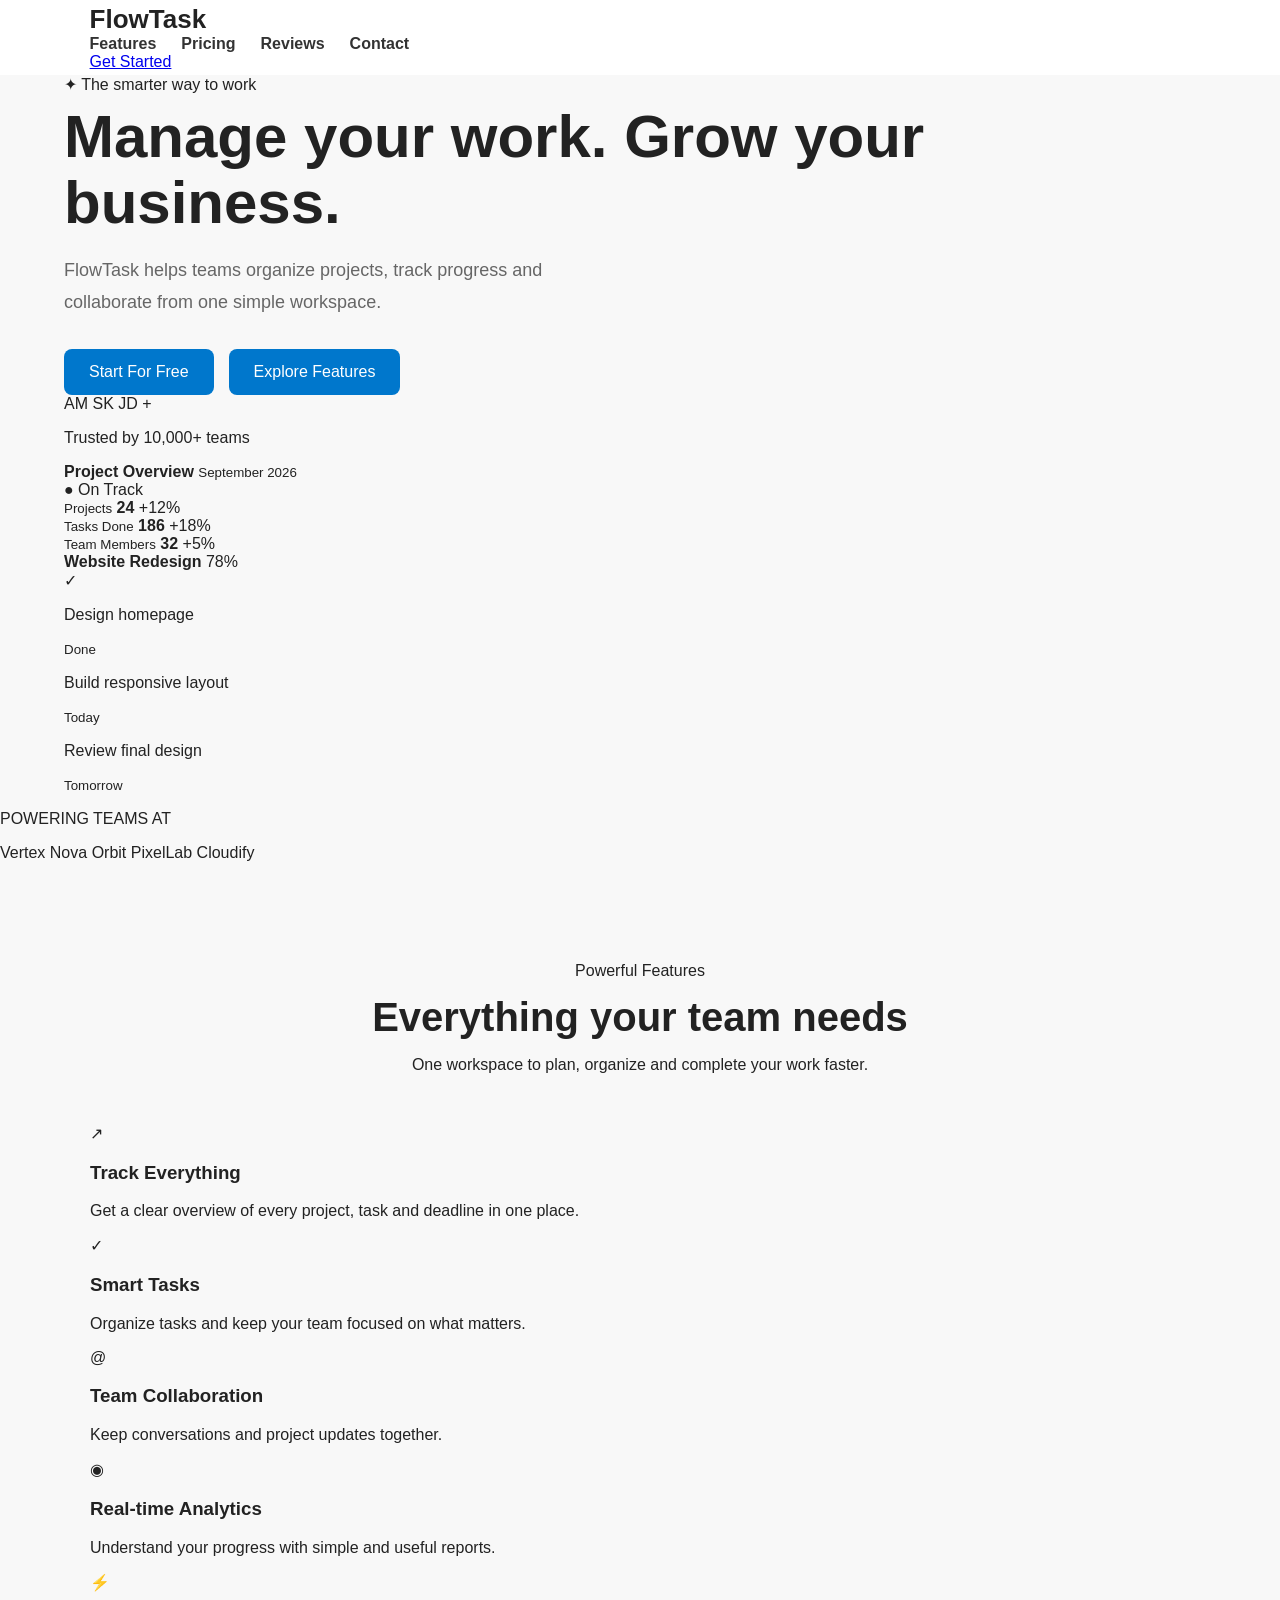
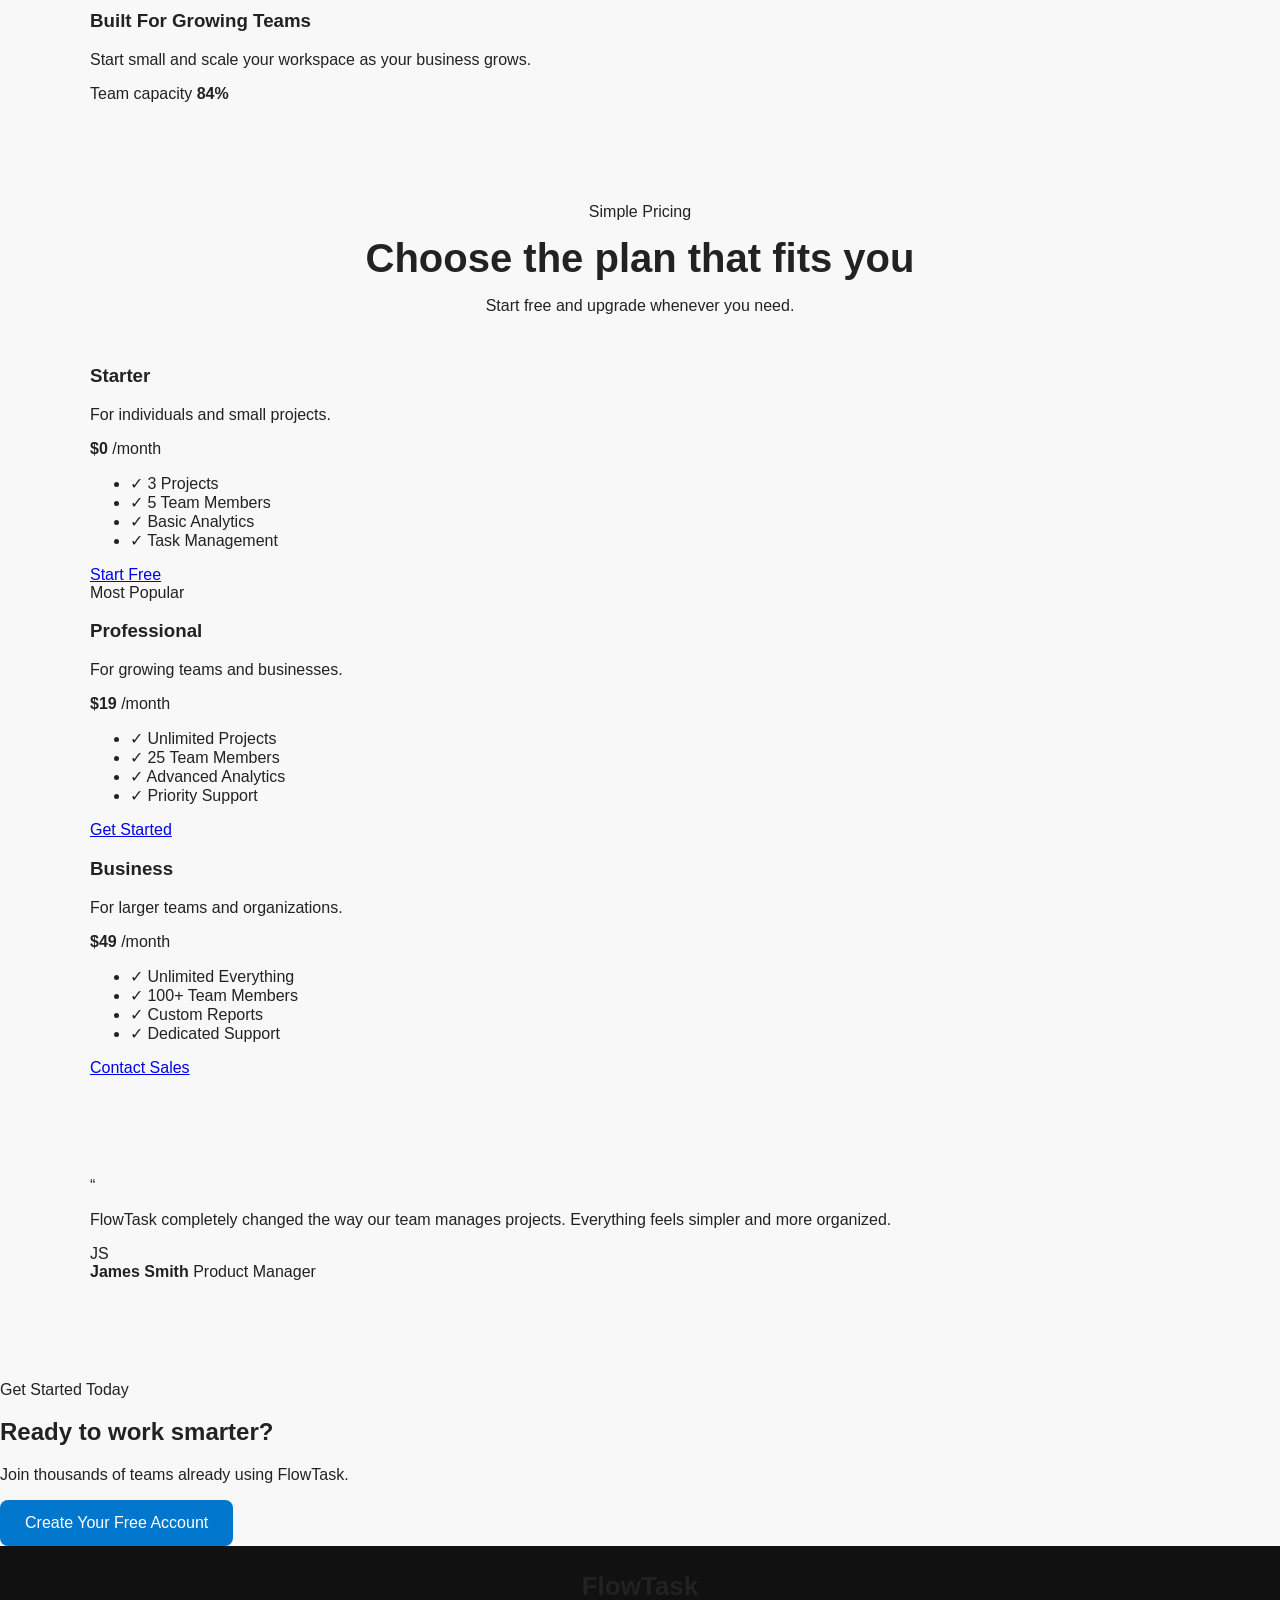
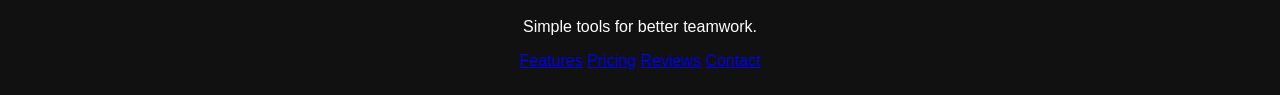
<file: index.html>
<!DOCTYPE html>
<html lang="en">

<head>

    <meta charset="UTF-8">

    <meta name="viewport" content="width=device-width, initial-scale=1.0">

    <title>FlowTask - Project Management</title>

    <link rel="stylesheet" href="style.css">

</head>


<body>



    <header class="header">

        <div class="container nav-container">

            <a href="#" class="logo">
                Flow<span>Task</span>
            </a>


            <nav class="nav">

                <a href="#features">Features</a>

                <a href="#pricing">Pricing</a>

                <a href="#reviews">Reviews</a>

                <a href="#contact">Contact</a>

            </nav>


            <a href="#pricing" class="nav-button">
                Get Started
            </a>

        </div>

    </header>


    <main>



        <section class="hero">

            <div class="container hero-container">


                <div class="hero-content">

                    <span class="badge">
                        ✦ The smarter way to work
                    </span>


                    <h1>
                        Manage your work.
                        <span>Grow your business.</span>
                    </h1>


                    <p>
                        FlowTask helps teams organize projects,
                        track progress and collaborate from one
                        simple workspace.
                    </p>


                    <div class="hero-buttons">

                        <a href="#pricing" class="button primary">
                            Start For Free
                        </a>

                        <a href="#features" class="button secondary">
                            Explore Features
                        </a>

                    </div>


                    <div class="hero-users">

                        <div class="avatars">

                            <span>AM</span>
                            <span>SK</span>
                            <span>JD</span>
                            <span>+</span>

                        </div>

                        <p>
                            Trusted by 10,000+ teams
                        </p>

                    </div>

                </div>



                <div class="dashboard-wrapper">

                    <div class="dashboard">

                        <div class="dashboard-top">

                            <div>
                                <strong>Project Overview</strong>
                                <small>September 2026</small>
                            </div>

                            <span class="status">
                                ● On Track
                            </span>

                        </div>


                        <div class="dashboard-stats">

                            <div class="stat">

                                <small>Projects</small>

                                <strong>24</strong>

                                <span>+12%</span>

                            </div>


                            <div class="stat">

                                <small>Tasks Done</small>

                                <strong>186</strong>

                                <span>+18%</span>

                            </div>


                            <div class="stat">

                                <small>Team Members</small>

                                <strong>32</strong>

                                <span>+5%</span>

                            </div>

                        </div>


                        <div class="progress-section">

                            <div class="progress-title">

                                <strong>Website Redesign</strong>

                                <span>78%</span>

                            </div>

                            <div class="progress-bar">

                                <span></span>

                            </div>

                        </div>


                        <div class="task-list">

                            <div class="task completed">

                                <span class="check">✓</span>

                                <p>Design homepage</p>

                                <small>Done</small>

                            </div>


                            <div class="task">

                                <span class="check"></span>

                                <p>Build responsive layout</p>

                                <small>Today</small>

                            </div>


                            <div class="task">

                                <span class="check"></span>

                                <p>Review final design</p>

                                <small>Tomorrow</small>

                            </div>

                        </div>

                    </div>

                </div>

            </div>

        </section>



        <section class="trusted">

            <div class="container">

                <p>
                    POWERING TEAMS AT
                </p>

                <div class="logos">

                    <span>Vertex</span>

                    <span>Nova</span>

                    <span>Orbit</span>

                    <span>PixelLab</span>

                    <span>Cloudify</span>

                </div>

            </div>

        </section>



        <section class="features section" id="features">

            <div class="container">

                <div class="section-heading">

                    <span class="eyebrow">
                        Powerful Features
                    </span>

                    <h2>
                        Everything your team needs
                    </h2>

                    <p>
                        One workspace to plan, organize and
                        complete your work faster.
                    </p>

                </div>


                <div class="features-grid">


                    <article class="feature-card feature-large">

                        <div class="feature-icon">
                            ↗
                        </div>

                        <h3>
                            Track Everything
                        </h3>

                        <p>
                            Get a clear overview of every project,
                            task and deadline in one place.
                        </p>


                        <div class="mini-chart">

                            <span></span>
                            <span></span>
                            <span></span>
                            <span></span>
                            <span></span>
                            <span></span>

                        </div>

                    </article>


                    <article class="feature-card">

                        <div class="feature-icon">
                            ✓
                        </div>

                        <h3>
                            Smart Tasks
                        </h3>

                        <p>
                            Organize tasks and keep your team
                            focused on what matters.
                        </p>

                    </article>


                    <article class="feature-card">

                        <div class="feature-icon">
                            @
                        </div>

                        <h3>
                            Team Collaboration
                        </h3>

                        <p>
                            Keep conversations and project updates
                            together.
                        </p>

                    </article>


                    <article class="feature-card">

                        <div class="feature-icon">
                            ◉
                        </div>

                        <h3>
                            Real-time Analytics
                        </h3>

                        <p>
                            Understand your progress with simple
                            and useful reports.
                        </p>

                    </article>


                    <article class="feature-card feature-wide">

                        <div>

                            <div class="feature-icon">
                                ⚡
                            </div>

                            <h3>
                                Built For Growing Teams
                            </h3>

                            <p>
                                Start small and scale your workspace
                                as your business grows.
                            </p>

                        </div>


                        <div class="team-progress">

                            <div>
                                <span>Team capacity</span>
                                <strong>84%</strong>
                            </div>

                            <div class="capacity-bar">
                                <span></span>
                            </div>

                        </div>

                    </article>

                </div>

            </div>

        </section>



        <section class="pricing section" id="pricing">

            <div class="container">

                <div class="section-heading">

                    <span class="eyebrow">
                        Simple Pricing
                    </span>

                    <h2>
                        Choose the plan that fits you
                    </h2>

                    <p>
                        Start free and upgrade whenever you need.
                    </p>

                </div>


                <div class="pricing-grid">


                    <article class="price-card">

                        <h3>
                            Starter
                        </h3>

                        <p>
                            For individuals and small projects.
                        </p>

                        <div class="price">

                            <strong>$0</strong>

                            <span>/month</span>

                        </div>


                        <ul>

                            <li>✓ 3 Projects</li>

                            <li>✓ 5 Team Members</li>

                            <li>✓ Basic Analytics</li>

                            <li>✓ Task Management</li>

                        </ul>


                        <a href="#" class="price-button">
                            Start Free
                        </a>

                    </article>


                    <article class="price-card popular">

                        <span class="popular-label">
                            Most Popular
                        </span>

                        <h3>
                            Professional
                        </h3>

                        <p>
                            For growing teams and businesses.
                        </p>

                        <div class="price">

                            <strong>$19</strong>

                            <span>/month</span>

                        </div>


                        <ul>

                            <li>✓ Unlimited Projects</li>

                            <li>✓ 25 Team Members</li>

                            <li>✓ Advanced Analytics</li>

                            <li>✓ Priority Support</li>

                        </ul>


                        <a href="#" class="price-button">
                            Get Started
                        </a>

                    </article>


                    <article class="price-card">

                        <h3>
                            Business
                        </h3>

                        <p>
                            For larger teams and organizations.
                        </p>

                        <div class="price">

                            <strong>$49</strong>

                            <span>/month</span>

                        </div>


                        <ul>

                            <li>✓ Unlimited Everything</li>

                            <li>✓ 100+ Team Members</li>

                            <li>✓ Custom Reports</li>

                            <li>✓ Dedicated Support</li>

                        </ul>


                        <a href="#" class="price-button">
                            Contact Sales
                        </a>

                    </article>

                </div>

            </div>

        </section>


        <!-- Reviews -->

        <section class="reviews section" id="reviews">

            <div class="container">

                <div class="review-box">

                    <div class="quote">
                        “
                    </div>

                    <p class="review-text">
                        FlowTask completely changed the way
                        our team manages projects. Everything
                        feels simpler and more organized.
                    </p>

                    <div class="review-author">

                        <div class="author-avatar">
                            JS
                        </div>

                        <div>

                            <strong>
                                James Smith
                            </strong>

                            <span>
                                Product Manager
                            </span>

                        </div>

                    </div>

                </div>

            </div>

        </section>



        <section class="cta" id="contact">

            <div class="container cta-content">

                <span class="eyebrow">
                    Get Started Today
                </span>

                <h2>
                    Ready to work smarter?
                </h2>

                <p>
                    Join thousands of teams already using FlowTask.
                </p>

                <a href="#" class="button primary">
                    Create Your Free Account
                </a>

            </div>

        </section>


    </main>


    <!-- Footer -->

    <footer class="footer">

        <div class="container footer-content">

            <div>

                <a href="#" class="logo">
                    Flow<span>Task</span>
                </a>

                <p>
                    Simple tools for better teamwork.
                </p>

            </div>


            <div class="footer-links">

                <a href="#features">Features</a>

                <a href="#pricing">Pricing</a>

                <a href="#reviews">Reviews</a>

                <a href="#contact">Contact</a>

            </div>

        </div>

    </footer>


</body>

</html>
</file>
<file: style.css>
* {
    box-sizing: border-box;
}

html {
    scroll-behavior: smooth;
}

body {
    margin: 0;
    font-family: Arial, sans-serif;
    color: #222;
    background-color: #f8f8f8;
    overflow-x: hidden;
}

.header {
    height: 75px;
    padding: 0 7%;
    background-color: white;
    display: flex;
    justify-content: space-between;
    align-items: center;
    position: sticky;
    top: 0;
    z-index: 100;
}

.logo {
    color: #222;
    font-size: 26px;
    font-weight: bold;
    text-decoration: none;
}

.nav {
    display: flex;
    gap: 25px;
}

.nav a {
    color: #333;
    text-decoration: none;
    font-weight: bold;
    transition: 0.3s;
}

.nav a:hover {
    color: #0077cc;
}

.hero {
    min-height: 650px;
    width: 90%;
    max-width: 1200px;
    margin: auto;
    display: flex;
    justify-content: space-between;
    align-items: center;
    gap: 60px;
}

.hero-content {
    flex: 1;
    min-width: 0;
}

.small-title {
    color: #0077cc;
    font-weight: bold;
    text-transform: uppercase;
    letter-spacing: 2px;
}

.hero h1 {
    font-size: clamp(42px, 5vw, 60px);
    margin: 10px 0;
    line-height: 1.1;
}

.hero h2 {
    color: #0077cc;
    font-size: clamp(22px, 3vw, 28px);
    margin: 0 0 20px;
}

.hero-content > p:not(.small-title) {
    max-width: 550px;
    color: #666;
    line-height: 1.8;
    font-size: 18px;
}

.hero-buttons {
    display: flex;
    gap: 15px;
    margin-top: 30px;
    flex-wrap: wrap;
}

.button {
    display: inline-block;
    padding: 14px 25px;
    background-color: #0077cc;
    color: white;
    text-decoration: none;
    border-radius: 8px;
    transition: 0.3s;
}

.button:hover {
    transform: translateY(-3px);
}

.button.outline {
    background-color: transparent;
    color: #0077cc;
    border: 1px solid #0077cc;
}

.hero-image {
    flex: 1;
    min-width: 0;
    position: relative;
    display: flex;
    justify-content: center;
    align-items: center;
}

.image-circle {
    width: min(350px, 80vw);
    height: min(350px, 80vw);
    border-radius: 50%;
    overflow: hidden;
    border: 10px solid white;
    box-shadow: 0 10px 30px rgba(0, 0, 0, 0.15);
    position: relative;
    z-index: 2;
}

.image-circle img {
    width: 100%;
    height: 100%;
    object-fit: cover;
}

.shape {
    width: 100px;
    height: 100px;
    border-radius: 50%;
    position: absolute;
}

.shape-one {
    background-color: #0077cc;
    top: 20px;
    right: 50px;
}

.shape-two {
    background-color: #ddd;
    bottom: 20px;
    left: 50px;
}

.section {
    width: 90%;
    max-width: 1100px;
    margin: 100px auto;
}

.section-heading {
    text-align: center;
    margin-bottom: 50px;
}

.section-heading h2 {
    font-size: clamp(32px, 4vw, 40px);
    margin: 15px 0;
}

.about {
    display: flex;
    align-items: center;
    gap: 60px;
}

.section-image,
.section-content {
    flex: 1;
    min-width: 0;
}

.section-image img {
    width: 100%;
    height: 400px;
    object-fit: cover;
    border-radius: 15px;
}

.section-content h2 {
    font-size: clamp(30px, 4vw, 40px);
    margin: 15px 0;
}

.section-content p:not(.small-title) {
    color: #666;
    line-height: 1.8;
}

.skills-grid {
    display: grid;
    grid-template-columns: repeat(4, 1fr);
    gap: 20px;
}

.skill {
    background-color: white;
    padding: 25px;
    border-radius: 12px;
    text-align: center;
    transition: 0.3s;
}

.skill:hover {
    transform: translateY(-5px);
}

.skill h3 {
    margin-top: 0;
}

.skill p {
    color: #666;
}

.services {
    padding: 80px 5%;
    max-width: none;
    width: 100%;
    background-color: white;
}

.services-grid {
    max-width: 1100px;
    margin: auto;
    display: grid;
    grid-template-columns: repeat(3, 1fr);
    gap: 25px;
}

.service-card {
    padding: 35px;
    background-color: #f8f8f8;
    border-radius: 15px;
    position: relative;
    overflow: hidden;
    transition: 0.3s;
}

.service-card:hover {
    transform: translateY(-8px);
}

.service-number {
    position: absolute;
    top: 15px;
    right: 20px;
    color: #ddd;
    font-size: 40px;
    font-weight: bold;
}

.service-card h3 {
    font-size: 24px;
    margin-top: 20px;
}

.service-card p {
    color: #666;
    line-height: 1.7;
}

.projects-grid {
    display: grid;
    grid-template-columns: repeat(3, 1fr);
    gap: 25px;
}

.project-card {
    background-color: white;
    border-radius: 15px;
    overflow: hidden;
    box-shadow: 0 5px 20px rgba(0, 0, 0, 0.08);
}

.project-image {
    height: 250px;
    position: relative;
    overflow: hidden;
}

.project-image img {
    width: 100%;
    height: 100%;
    object-fit: cover;
}

.project-overlay {
    position: absolute;
    top: 0;
    left: 0;
    width: 100%;
    height: 100%;
    background-color: rgba(0, 0, 0, 0.7);
    display: flex;
    justify-content: center;
    align-items: center;
    opacity: 0;
    transition: 0.3s;
}

.project-image:hover .project-overlay {
    opacity: 1;
}

.project-overlay a {
    padding: 12px 20px;
    background-color: white;
    color: #222;
    text-decoration: none;
    border-radius: 6px;
}

.project-content {
    padding: 20px;
}

.project-content p {
    color: #0077cc;
    font-size: 14px;
}

.project-content h3 {
    margin-bottom: 0;
}

.contact {
    width: 100%;
    max-width: none;
    margin: 0;
    padding: 100px 7%;
    background-color: #222;
    color: white;
    text-align: center;
}

.contact-box {
    max-width: 650px;
    margin: auto;
}

.contact h2 {
    font-size: clamp(32px, 5vw, 42px);
    margin: 15px 0;
}

.contact-box > p:not(.small-title) {
    color: #ccc;
    line-height: 1.7;
}

.footer {
    padding: 25px;
    background-color: #111;
    color: white;
    text-align: center;
}

.back-to-top {
    width: 50px;
    height: 50px;
    display: flex;
    justify-content: center;
    align-items: center;
    position: fixed;
    right: 25px;
    bottom: 25px;
    background-color: #0077cc;
    color: white;
    border-radius: 50%;
    text-decoration: none;
    font-size: 22px;
    z-index: 50;
}

@media (max-width: 1100px) {

    .header {
        padding: 0 5%;
    }

    .hero {
        gap: 35px;
    }

    .image-circle {
        width: 320px;
        height: 320px;
    }

    .skills-grid {
        grid-template-columns: repeat(2, 1fr);
    }

    .projects-grid {
        grid-template-columns: repeat(2, 1fr);
    }

    .services-grid {
        grid-template-columns: repeat(2, 1fr);
    }
}

@media (max-width: 900px) {

    .header {
        padding: 15px 5%;
    }

    .hero {
        min-height: auto;
        padding: 80px 0;
        flex-direction: column;
        text-align: center;
        gap: 50px;
    }

    .hero-content {
        width: 100%;
    }

    .hero-content > p:not(.small-title) {
        margin-left: auto;
        margin-right: auto;
    }

    .hero-buttons {
        justify-content: center;
    }

    .hero-image {
        width: 100%;
    }

    .image-circle {
        width: min(320px, 70vw);
        height: min(320px, 70vw);
    }

    .about {
        flex-direction: column;
        gap: 40px;
    }

    .section-image,
    .section-content {
        width: 100%;
    }

    .section-image img {
        height: 350px;
    }
}

@media (max-width: 600px) {

    .header {
        height: auto;
        padding: 15px 5%;
        flex-direction: column;
        gap: 15px;
    }

    .logo {
        font-size: 23px;
    }

    .nav {
        width: 100%;
        justify-content: center;
        flex-wrap: wrap;
        gap: 10px 16px;
    }

    .nav a {
        font-size: 14px;
    }

    .hero {
        width: 90%;
        padding: 65px 0;
        gap: 40px;
    }

    .hero h1 {
        font-size: clamp(36px, 11vw, 48px);
    }

    .hero h2 {
        font-size: 21px;
    }

    .hero-content > p:not(.small-title) {
        font-size: 16px;
        line-height: 1.7;
    }

    .hero-buttons {
        width: 100%;
        flex-direction: column;
        align-items: stretch;
    }

    .button {
        width: 100%;
        text-align: center;
    }

    .image-circle {
        width: min(280px, 75vw);
        height: min(280px, 75vw);
        border-width: 7px;
    }

    .shape {
        display: none;
    }

    .section {
        width: 90%;
        margin: 70px auto;
    }

    .section-heading {
        margin-bottom: 35px;
    }

    .section-image img {
        height: 280px;
    }

    .section-content p:not(.small-title) {
        font-size: 15px;
    }

    .skills-grid,
    .services-grid,
    .projects-grid {
        grid-template-columns: 1fr;
    }

    .skill {
        padding: 22px 18px;
    }

    .services {
        padding: 60px 5%;
    }

    .service-card {
        padding: 30px 25px;
    }

    .service-card h3 {
        font-size: 21px;
    }

    .project-image {
        height: 220px;
    }

    .contact {
        padding: 70px 7%;
    }

    .contact-box > p:not(.small-title) {
        font-size: 15px;
    }

    .footer {
        padding: 20px 15px;
        font-size: 14px;
    }

    .back-to-top {
        width: 45px;
        height: 45px;
        right: 15px;
        bottom: 15px;
        font-size: 19px;
    }
}

@media (max-width: 380px) {

    .header {
        padding: 13px 4%;
    }

    .logo {
        font-size: 21px;
    }

    .nav {
        gap: 8px 12px;
    }

    .nav a {
        font-size: 12px;
    }

    .hero {
        padding: 55px 0;
    }

    .hero h1 {
        font-size: 34px;
    }

    .hero h2 {
        font-size: 19px;
    }

    .hero-content > p:not(.small-title) {
        font-size: 14px;
    }

    .image-circle {
        width: 230px;
        height: 230px;
    }

    .section {
        margin: 55px auto;
    }

    .section-heading h2,
    .section-content h2,
    .contact h2 {
        font-size: 27px;
    }

    .project-image {
        height: 200px;
    }
}

@media (min-width: 1400px) {

    .hero {
        max-width: 1300px;
    }

    .section {
        max-width: 1200px;
    }

    .hero h1 {
        font-size: 68px;
    }

    .hero-content > p:not(.small-title) {
        font-size: 19px;
    }
}
</file>
